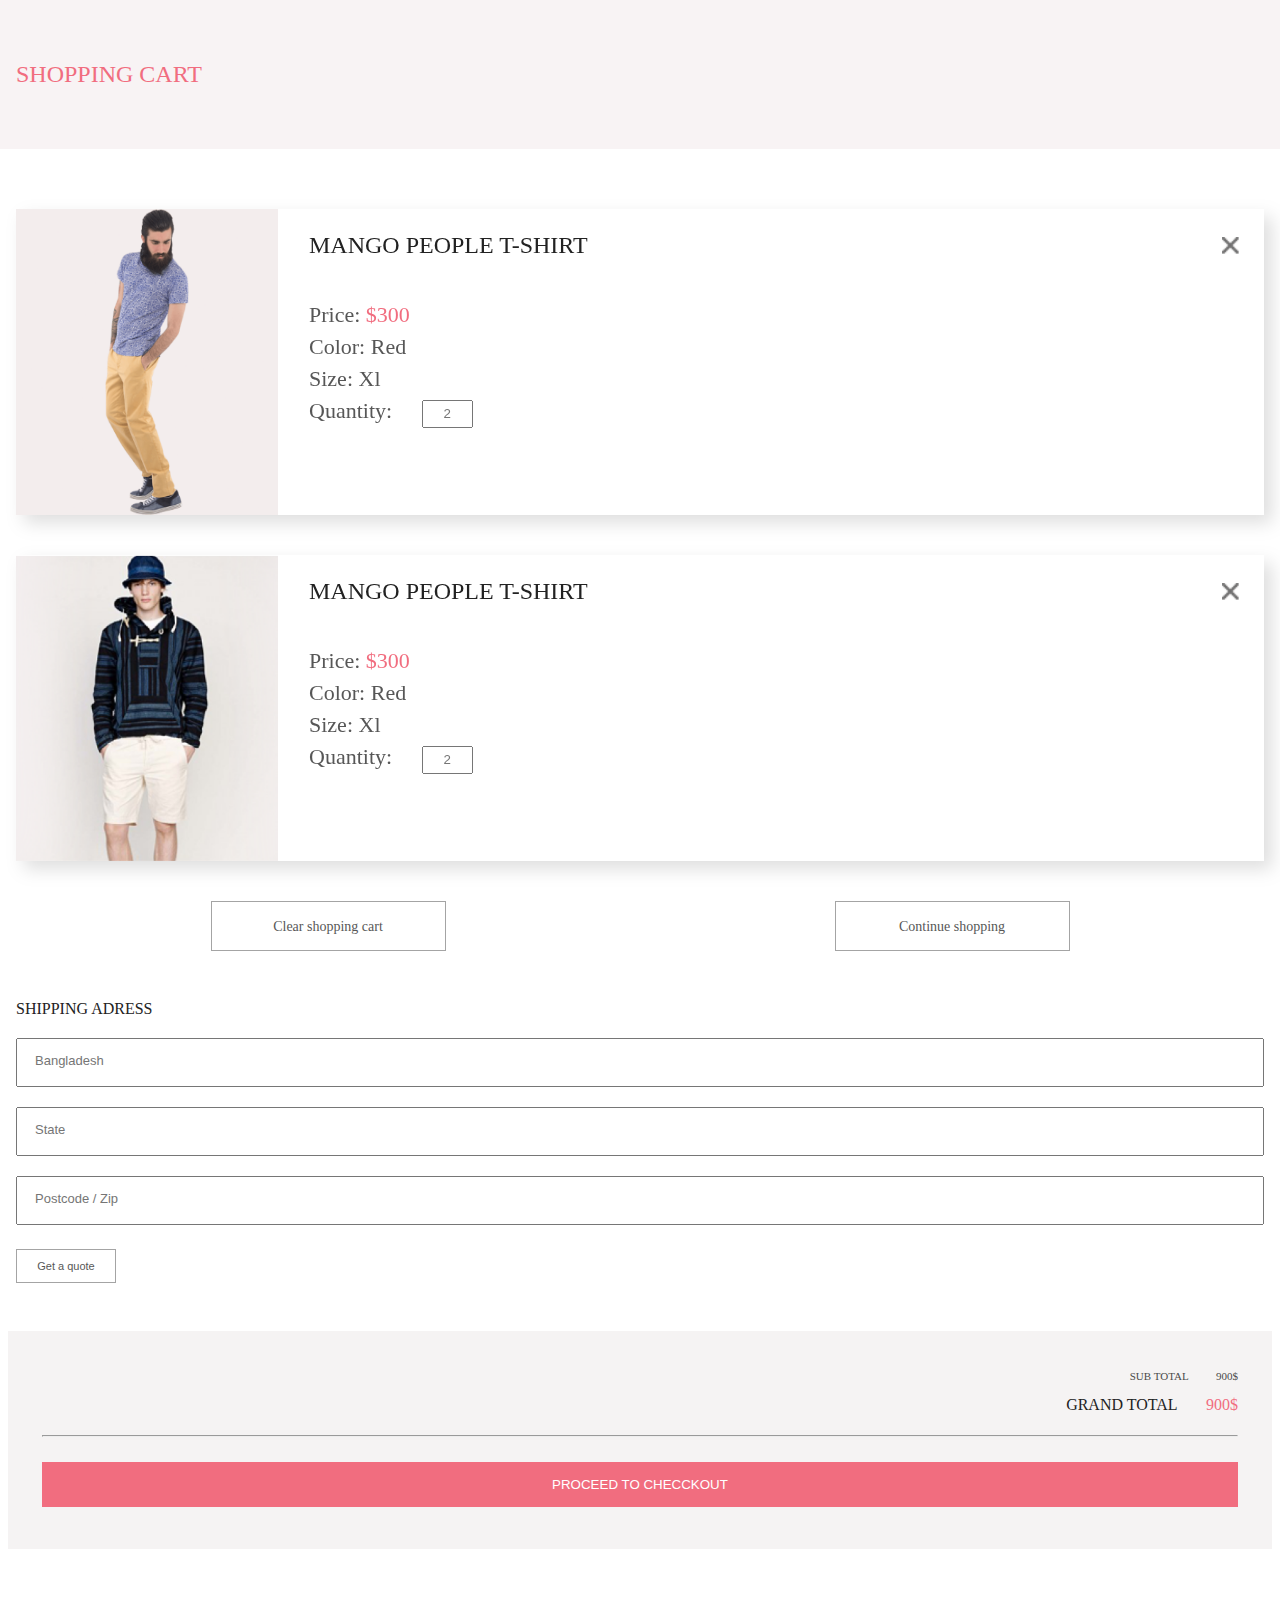
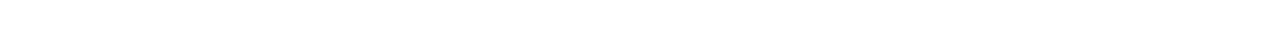
<file: LessonShop/Blacklists/blacklist.html>
<!DOCTYPE html>
<html lang="en">

<head>
    <meta charset="UTF-8">
    <meta http-equiv="X-UA-Compatible" content="IE=edge">
    <meta name="viewport" content="width=device-width, initial-scale=1.0">
    <title>Document</title>
    <link rel="stylesheet" href="blacklist.css">
</head>

<body>

    <div class="mainheader">
        SHOPPING CART
    </div>

    <div class="shoppingCart">
       <div class="cartCard">
            <img class="cardImg" src="images/1.png" alt="">
            <div class="card"> 
                <img  src="images/close-icon.png" alt="">
                <div class="cardHead">MANGO  PEOPLE  T-SHIRT</div>
                <div> Price: <span class="price">$300</span> </div>	
                <div>Color: Red</div>
                <div>Size: Xl	</div>
                <div>Quantity:	<input class="quantity" type="text" placeholder="2"></div>
            </div>
       </div>

       <div class="cartCard">
            <img class="cardImg" src="images/3.png" alt="">
            <div class="card"> 
                <img  src="images/close-icon.png" alt="">
                <div class="cardHead">MANGO  PEOPLE  T-SHIRT</div>
                <div> Price: <span class="price">$300</span> </div>	
                <div>Color: Red</div>
                <div>Size: Xl	</div>
                <div>Quantity:	<input class="quantity" type="text" placeholder="2"></div>
            </div>
        </div>   

        <div class="buttons">
            <button>Clear shopping cart</button>

            <button>Continue shopping</button>
   
        </div>
    </div>

    <div class="shippingAdress">

        SHIPPING ADRESS

        <input class="light" type="text" placeholder="Bangladesh">
        <input type="text" placeholder="State">
        <input type="text" placeholder="Postcode / Zip">

        <button>Get a quote</button>
    </div>

    <div class="checkout">
        <div class="check">
            <div class="sub">
                SUB TOTAL   <span>900$</span>
            </div>
            <div class="grand">
                GRAND TOTAL     <span>900$</span>
            </div>
            
            <hr>

            <button>PROCEED TO CHECCKOUT</button>
        </div>
    </div>
</body>

</html>
</file>
<file: LessonShop/Blacklists/blacklist.css>
@import "http://fonts.fontstorage.com/import/lato.css";
body {
  margin: 0 auto;
  font-family: lato; }

.mainheader {
  background: #F8F3F4;
  font-size: 24px;
  line-height: 29px;
  color: #F16D7F;
  padding: 50px 83px 69px 102px; }

.shoppingCart {
  padding: 38px 8px 48px 8px; }
  .shoppingCart .cartCard {
    background: white;
    display: flex;
    filter: drop-shadow(8px 8px 9px rgba(0, 0, 0, 0.13));
    margin-bottom: 32px;
    height: 188px; }
    .shoppingCart .cartCard .cardImg {
      width: 144px;
      object-fit: cover; }
    .shoppingCart .cartCard .card {
      padding-top: 13px;
      padding-left: 17px;
      padding-right: 60px;
      display: flex;
      flex-direction: column;
      font-size: 14px;
      line-height: 17px;
      color: #575757; }
      .shoppingCart .cartCard .card .cardHead {
        font-weight: 400;
        font-size: 16px;
        line-height: 19px;
        color: #222222;
        margin-bottom: 26px; }
      .shoppingCart .cartCard .card img {
        width: 13px;
        position: absolute;
        top: 17px;
        right: 12px; }
      .shoppingCart .cartCard .card .price {
        color: #F16D7F; }
      .shoppingCart .cartCard .card input {
        height: 15px;
        width: 24px;
        margin-left: 15px;
        text-align: center; }
      .shoppingCart .cartCard .card div {
        margin-bottom: 4px; }
  .shoppingCart .buttons {
    display: flex;
    justify-content: space-between; }
    .shoppingCart .buttons button {
      width: 175px;
      height: 33px;
      border: 1px solid #A4A4A4;
      text-align: center;
      background: white;
      font-family: Lato;
      font-size: 12px;
      line-height: 14px;
      color: #575757; }

.shippingAdress {
  display: flex;
  flex-direction: column;
  padding-left: 8px;
  padding-right: 8px;
  font-weight: 300;
  font-size: 16px;
  line-height: 19px;
  color: #222222; }
  .shippingAdress input {
    margin-top: 20px;
    padding: 13px 15px 16px 17px;
    font-size: 13px;
    line-height: 16px;
    color: #B1B1B1; }
  .shippingAdress button {
    width: 100px;
    height: 34px;
    background: white;
    margin-top: 24px;
    border: 1px solid #A4A4A4;
    font-size: 11px;
    line-height: 13px;
    color: #575757; }

.checkout {
  padding: 48px 8px 96px 8px; }
  .checkout .check {
    background: #F5F3F3;
    padding: 39px 34px 42px; }
    .checkout .check .sub {
      font-size: 11px;
      line-height: 13px;
      color: #4A4A4A;
      text-align: right;
      margin-bottom: 12px; }
    .checkout .check .grand {
      font-size: 16px;
      line-height: 19px;
      color: #222222;
      text-align: right;
      margin-bottom: 21px; }
      .checkout .check .grand span {
        color: #F16D7F; }
    .checkout .check span {
      margin-left: 25px; }
    .checkout .check button {
      background: #F16D7F;
      color: white;
      padding: 15px 42px;
      margin-top: 17px;
      border: none;
      width: 100%; }

@media (min-width: 768px) {
  .mainheader {
    padding: 60px 16px; }

  .shoppingCart {
    padding: 60px 16px 48px 16px; }
    .shoppingCart .cartCard {
      margin-bottom: 40px;
      height: 306px; }
      .shoppingCart .cartCard .cardImg {
        width: 262px;
        object-fit: cover; }
      .shoppingCart .cartCard .card {
        padding-top: 22px;
        padding-left: 31px;
        padding-right: 240px;
        font-size: 22px;
        line-height: 26px; }
        .shoppingCart .cartCard .card .cardHead {
          font-size: 24px;
          line-height: 29px;
          margin-bottom: 42px; }
        .shoppingCart .cartCard .card img {
          width: 18px;
          top: 28px;
          right: 24px; }
        .shoppingCart .cartCard .card input {
          height: 22px;
          width: 43px;
          margin-left: 24px; }
        .shoppingCart .cartCard .card div {
          margin-bottom: 6px; }
    .shoppingCart .buttons {
      justify-content: space-around; }
      .shoppingCart .buttons button {
        width: 235px;
        height: 50px;
        font-size: 14px;
        line-height: 17px; }

  .shippingAdress {
    padding-left: 16px;
    padding-right: 16px;
    display: flex; }
    .shippingAdress input {
      margin-top: 20px;
      padding: 13px 15px 16px 17px;
      font-size: 13px;
      line-height: 16px;
      color: #B1B1B1; }
    .shippingAdress button {
      width: 100px;
      height: 34px;
      background: white;
      margin-top: 24px;
      border: 1px solid #A4A4A4;
      font-size: 11px;
      line-height: 13px;
      color: #575757; } }

/*# sourceMappingURL=blacklist.css.map */
</file>
